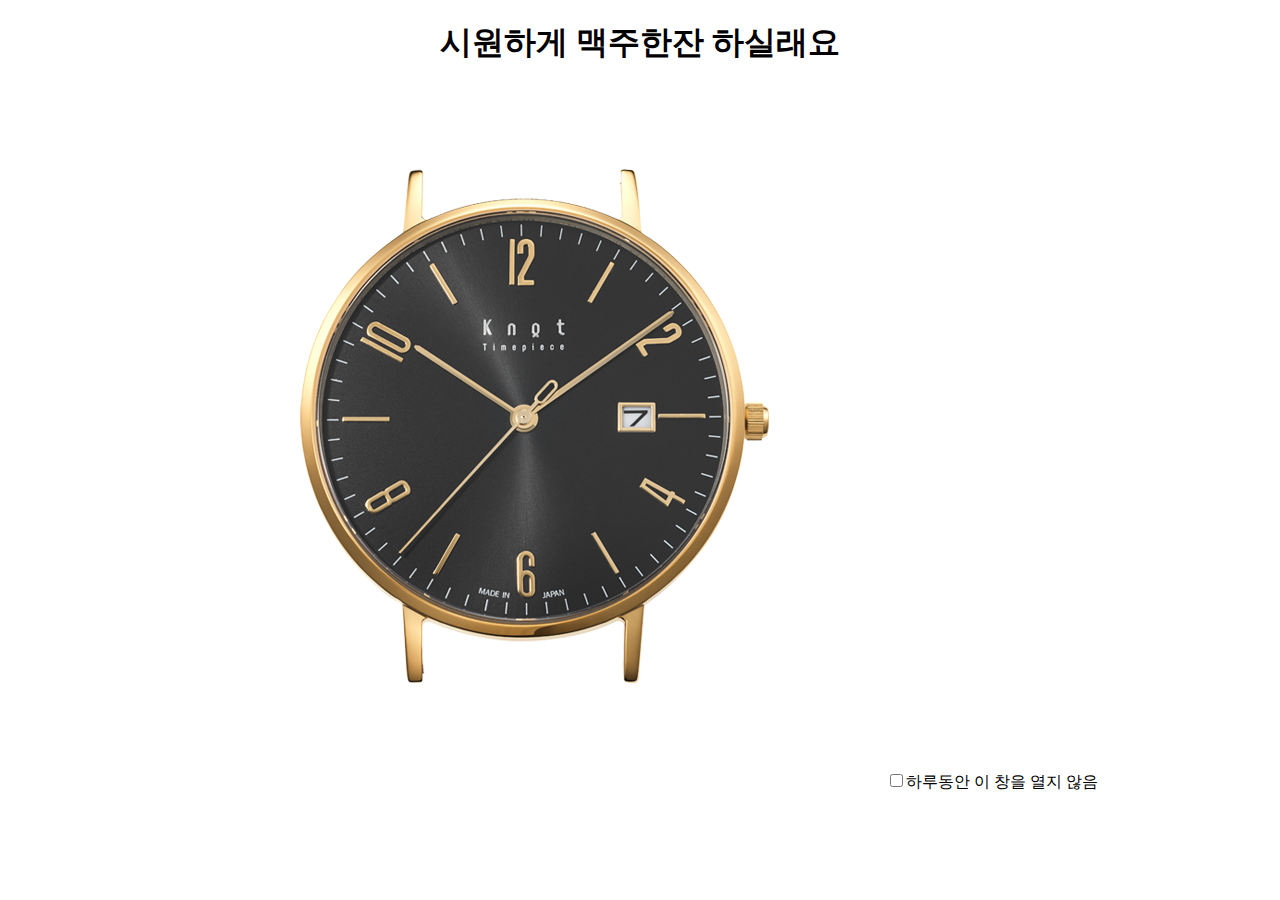
<file: PopUp.html>
<!DOCTYPE html>
<html lang="ko">
  <head>
    <meta charset="utf-8">
    <title></title>
  </head>
  <body onload="window.resizeTo(400,200)">
    <div class="container">
        <div id="popup" align="center" style="display:block">
            <h1>시원하게 맥주한잔 하실래요</h1>
            <img src='image/clock2.png'>
            <input class= 'close-button' type="checkbox" name="close" value="OK"/>하루동안 이 창을 열지 않음
        </div>
    </div>
  </body>
</html>
</file>
